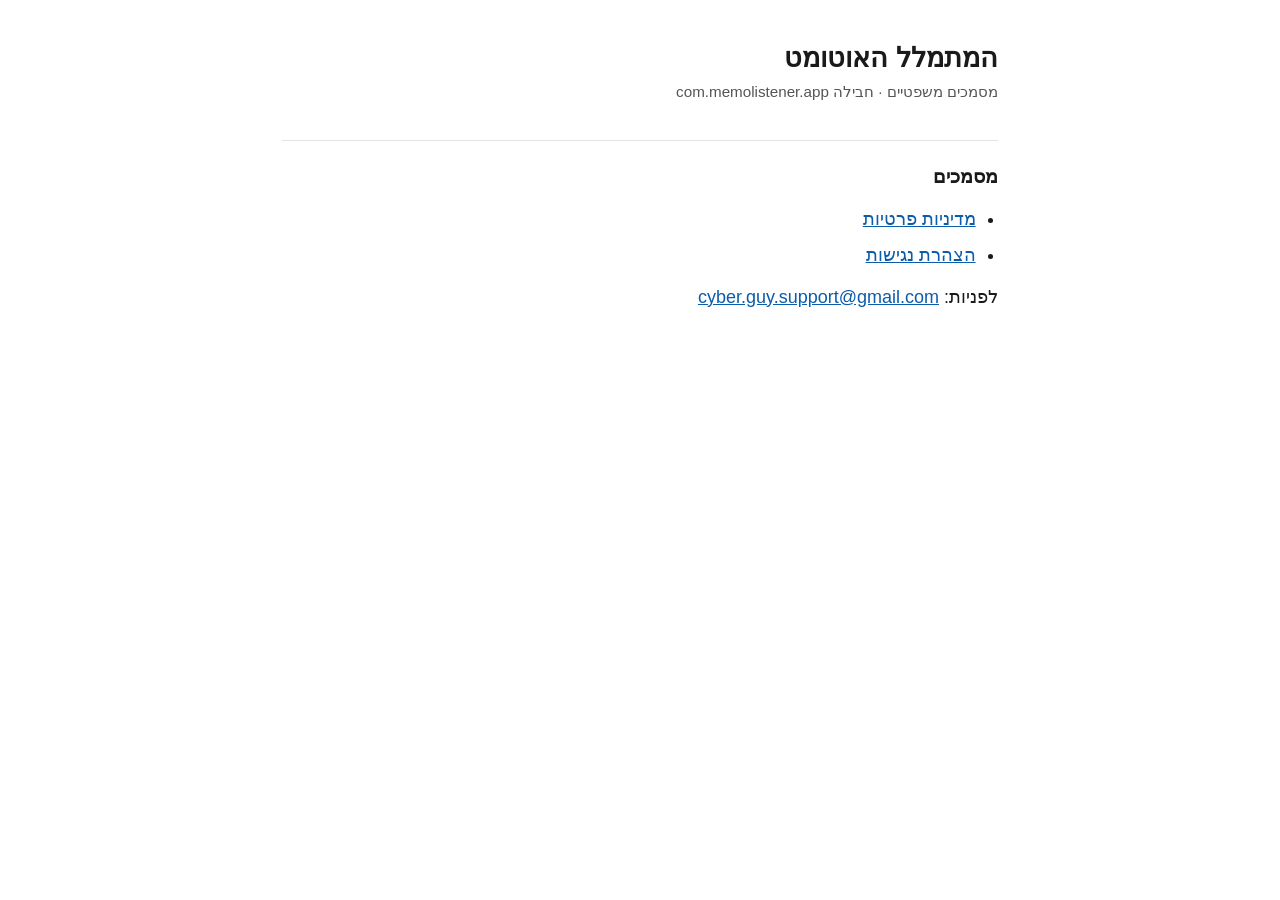
<file: index.html>
<!DOCTYPE html>
<html lang="he" dir="rtl">
<head>
<meta charset="utf-8">
<meta name="viewport" content="width=device-width, initial-scale=1">
<title>המתמלל האוטומט — מסמכים משפטיים</title>
<link rel="stylesheet" href="style.css">
</head>
<body>
<main>
<h1>המתמלל האוטומט</h1>
<p class="meta">מסמכים משפטיים · חבילה com.memolistener.app</p>
<h2>מסמכים</h2>
<ul>
<li><a href="privacy-policy/">מדיניות פרטיות</a></li>
<li><a href="accessibility/">הצהרת נגישות</a></li>
</ul>
<p>לפניות: <a href="mailto:cyber.guy.support@gmail.com">cyber.guy.support@gmail.com</a></p>
</main>
</body>
</html>
</file>
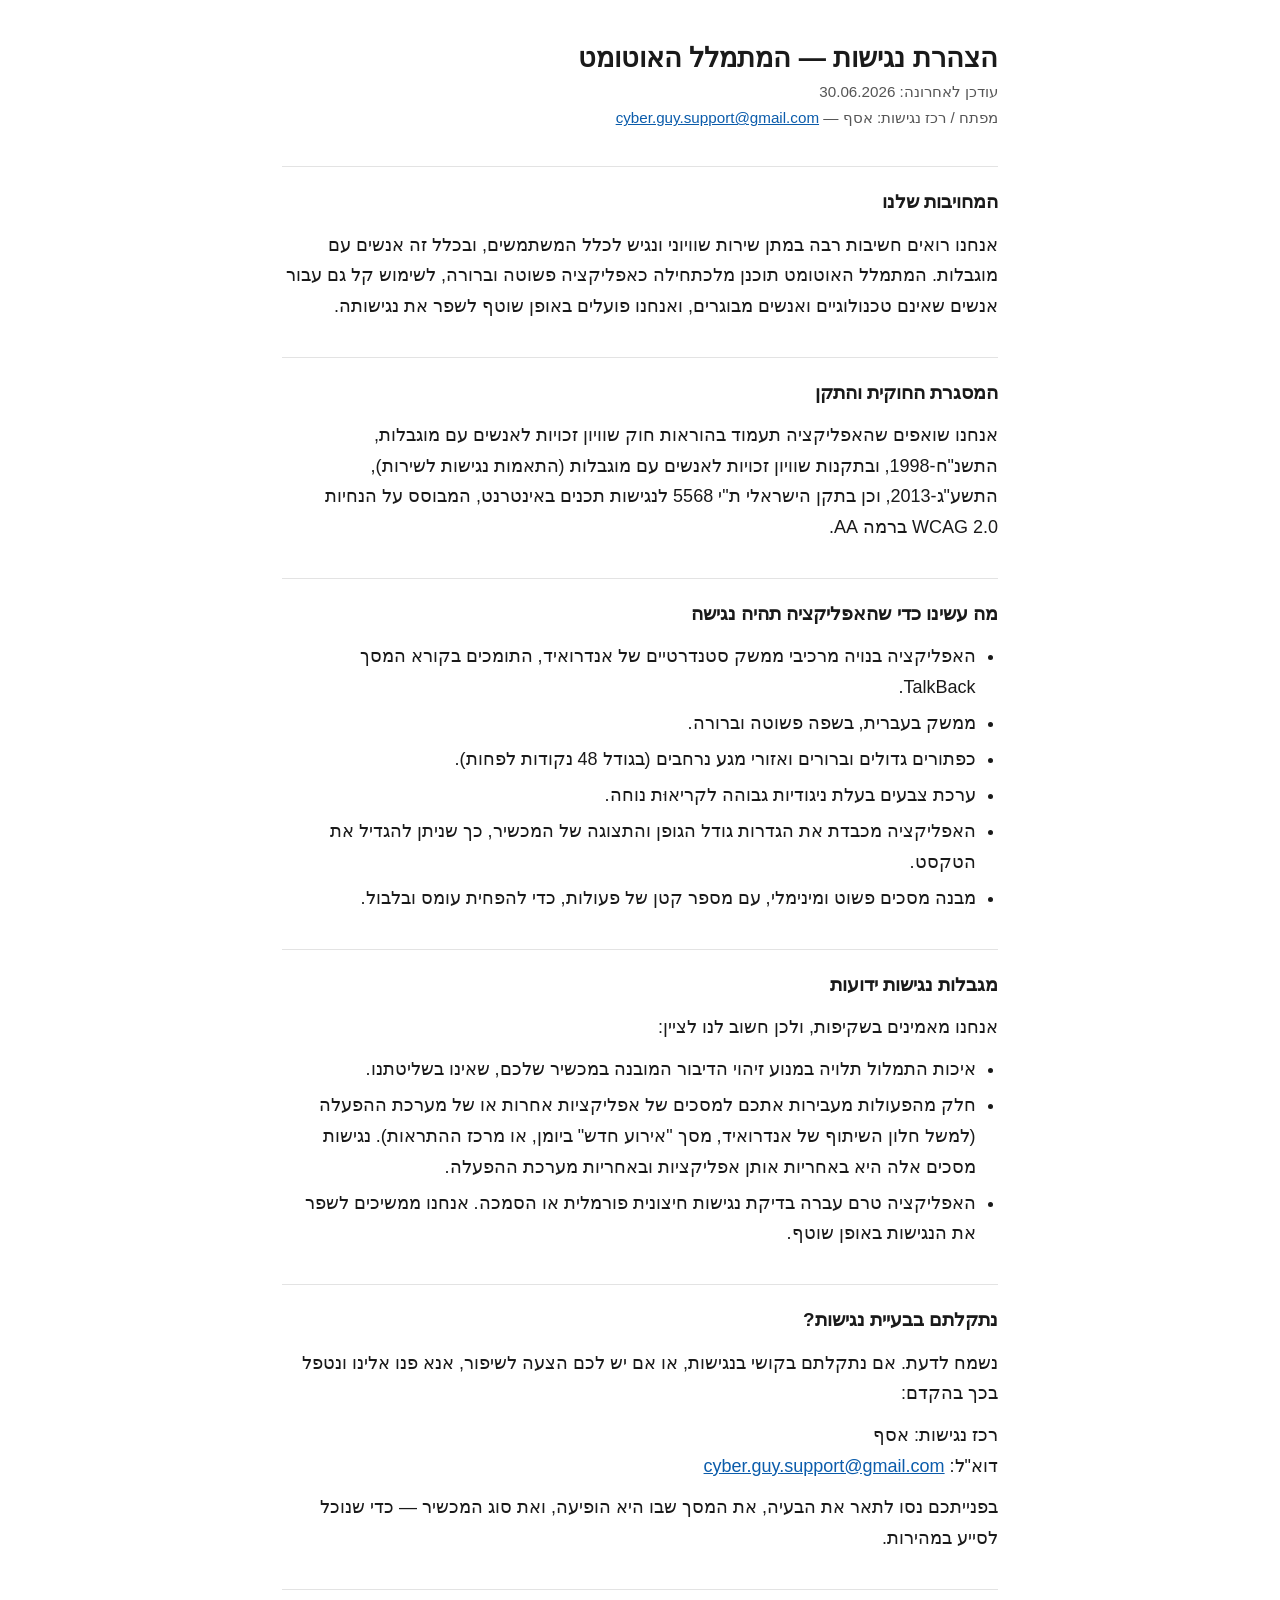
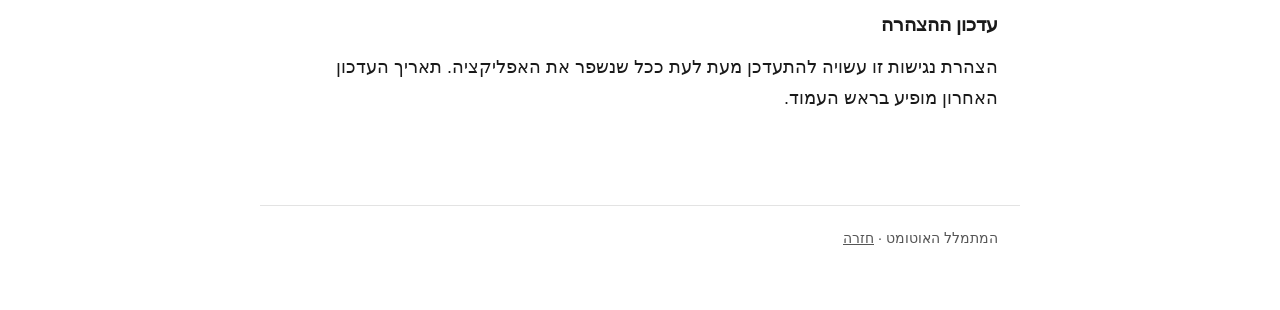
<file: accessibility/index.html>
<!DOCTYPE html>
<html lang="he" dir="rtl">
<head>
<meta charset="utf-8">
<meta name="viewport" content="width=device-width, initial-scale=1">
<title>הצהרת נגישות — המתמלל האוטומט</title>
<meta name="robots" content="index, follow">
<link rel="stylesheet" href="../style.css">
</head>
<body>
<main>
<h1>הצהרת נגישות — המתמלל האוטומט</h1>
<p class="meta">עודכן לאחרונה: 30.06.2026</p>
<p class="meta">מפתח / רכז נגישות: אסף — <a href="mailto:cyber.guy.support@gmail.com">cyber.guy.support@gmail.com</a></p>

<h2>המחויבות שלנו</h2>
<p>אנחנו רואים חשיבות רבה במתן שירות שוויוני ונגיש לכלל המשתמשים, ובכלל זה אנשים עם מוגבלות. המתמלל האוטומט תוכנן מלכתחילה כאפליקציה פשוטה וברורה, לשימוש קל גם עבור אנשים שאינם טכנולוגיים ואנשים מבוגרים, ואנחנו פועלים באופן שוטף לשפר את נגישותה.</p>

<h2>המסגרת החוקית והתקן</h2>
<p>אנחנו שואפים שהאפליקציה תעמוד בהוראות חוק שוויון זכויות לאנשים עם מוגבלות, התשנ"ח-1998, ובתקנות שוויון זכויות לאנשים עם מוגבלות (התאמות נגישות לשירות), התשע"ג-2013, וכן בתקן הישראלי ת"י 5568 לנגישות תכנים באינטרנט, המבוסס על הנחיות WCAG 2.0 ברמה AA.</p>

<h2>מה עשינו כדי שהאפליקציה תהיה נגישה</h2>
<ul>
<li>האפליקציה בנויה מרכיבי ממשק סטנדרטיים של אנדרואיד, התומכים בקורא המסך TalkBack.</li>
<li>ממשק בעברית, בשפה פשוטה וברורה.</li>
<li>כפתורים גדולים וברורים ואזורי מגע נרחבים (בגודל 48 נקודות לפחות).</li>
<li>ערכת צבעים בעלת ניגודיות גבוהה לקריאוּת נוחה.</li>
<li>האפליקציה מכבדת את הגדרות גודל הגופן והתצוגה של המכשיר, כך שניתן להגדיל את הטקסט.</li>
<li>מבנה מסכים פשוט ומינימלי, עם מספר קטן של פעולות, כדי להפחית עומס ובלבול.</li>
</ul>

<h2>מגבלות נגישות ידועות</h2>
<p>אנחנו מאמינים בשקיפות, ולכן חשוב לנו לציין:</p>
<ul>
<li>איכות התמלול תלויה במנוע זיהוי הדיבור המובנה במכשיר שלכם, שאינו בשליטתנו.</li>
<li>חלק מהפעולות מעבירות אתכם למסכים של אפליקציות אחרות או של מערכת ההפעלה (למשל חלון השיתוף של אנדרואיד, מסך "אירוע חדש" ביומן, או מרכז ההתראות). נגישות מסכים אלה היא באחריות אותן אפליקציות ובאחריות מערכת ההפעלה.</li>
<li>האפליקציה טרם עברה בדיקת נגישות חיצונית פורמלית או הסמכה. אנחנו ממשיכים לשפר את הנגישות באופן שוטף.</li>
</ul>

<h2>נתקלתם בבעיית נגישות?</h2>
<p>נשמח לדעת. אם נתקלתם בקושי בנגישות, או אם יש לכם הצעה לשיפור, אנא פנו אלינו ונטפל בכך בהקדם:</p>
<p>רכז נגישות: אסף<br>
דוא"ל: <a href="mailto:cyber.guy.support@gmail.com">cyber.guy.support@gmail.com</a></p>
<p>בפנייתכם נסו לתאר את הבעיה, את המסך שבו היא הופיעה, ואת סוג המכשיר — כדי שנוכל לסייע במהירות.</p>

<h2>עדכון ההצהרה</h2>
<p>הצהרת נגישות זו עשויה להתעדכן מעת לעת ככל שנשפר את האפליקציה. תאריך העדכון האחרון מופיע בראש העמוד.</p>
</main>
<footer>
המתמלל האוטומט · <a href="../">חזרה</a>
</footer>
</body>
</html>
</file>
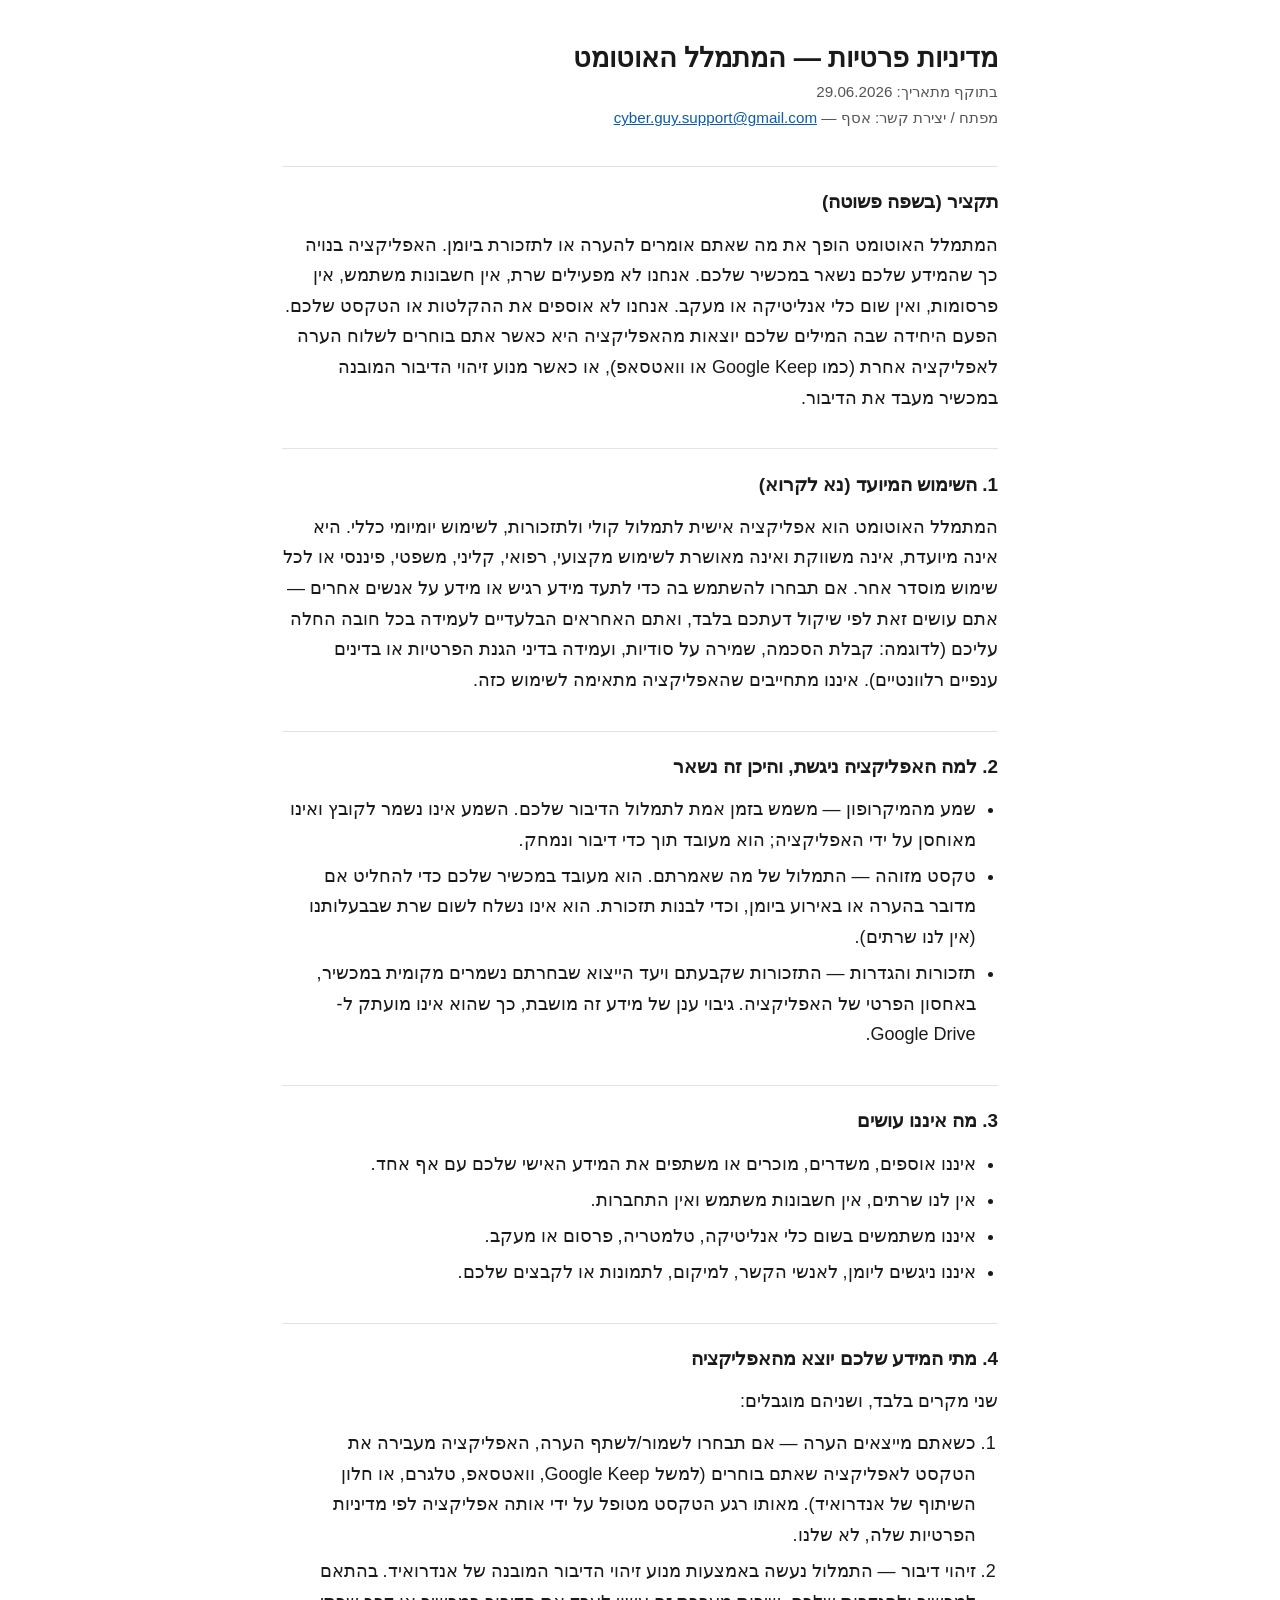
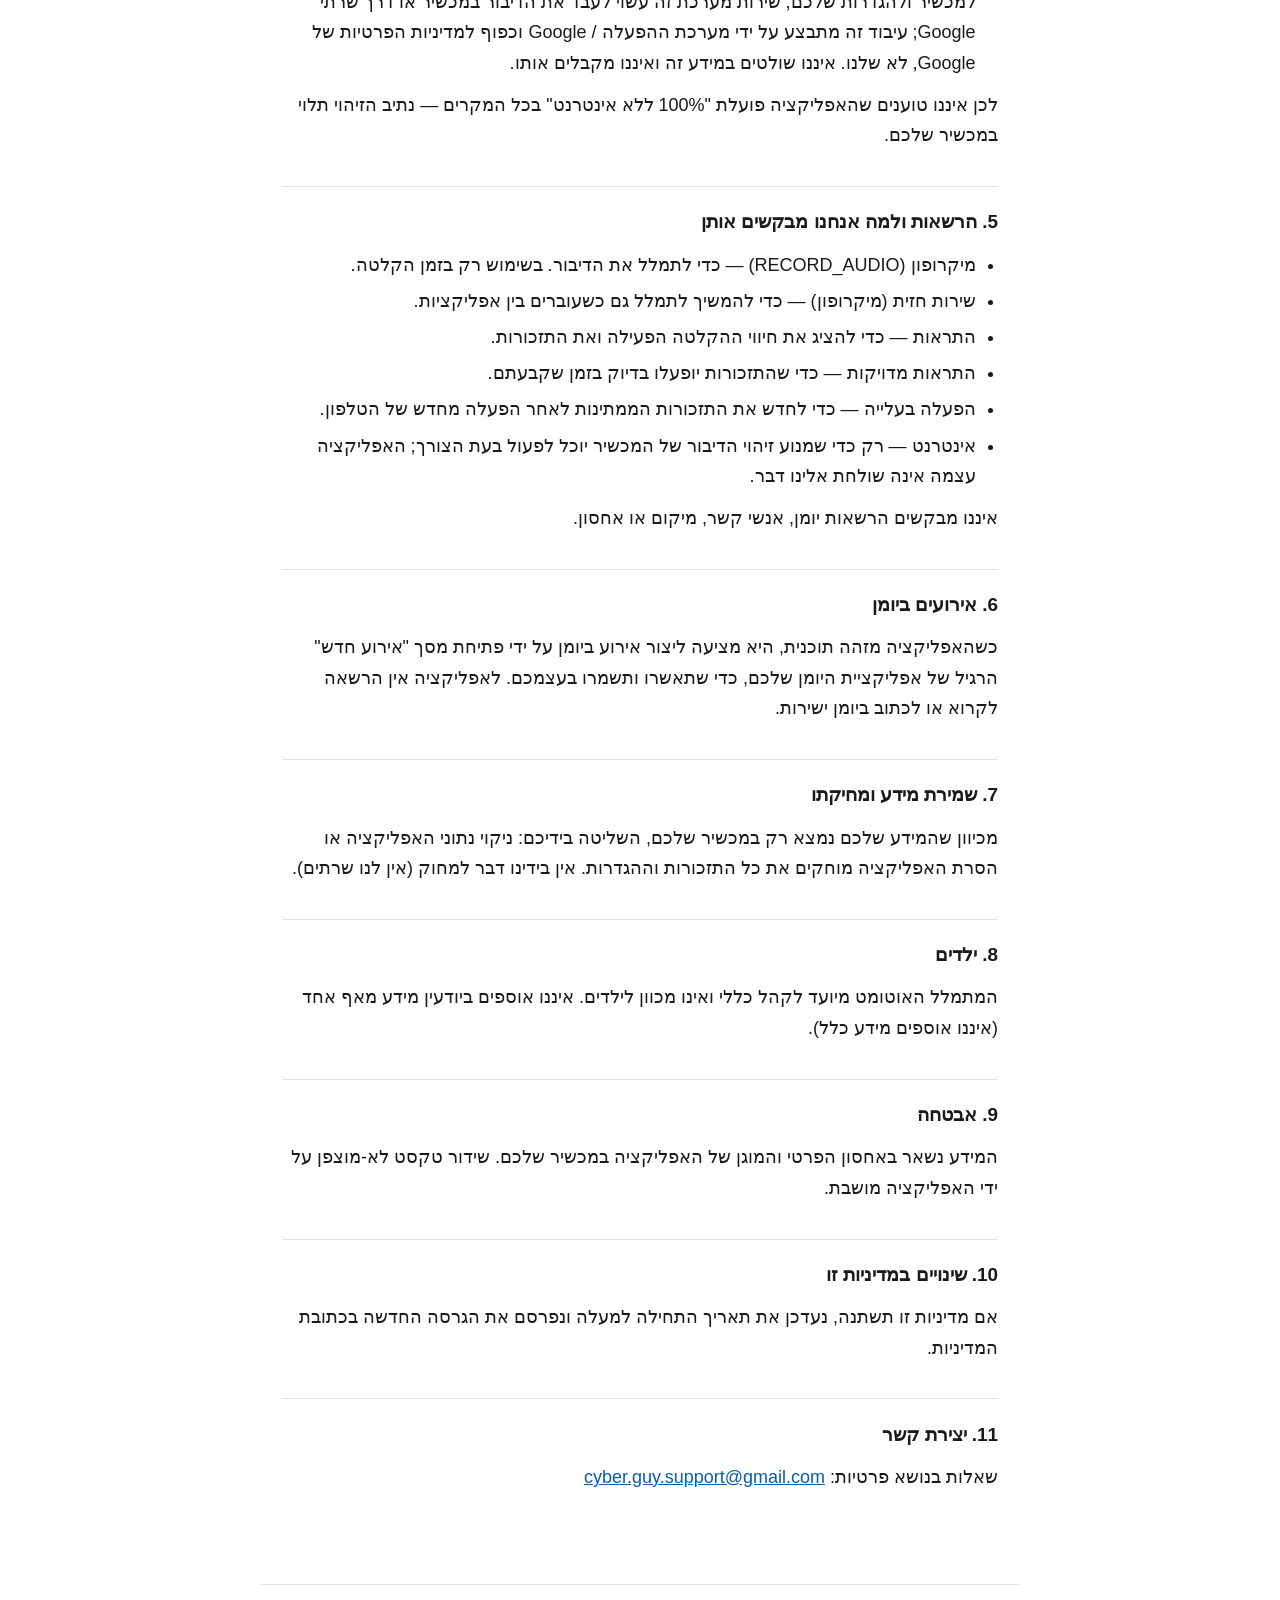
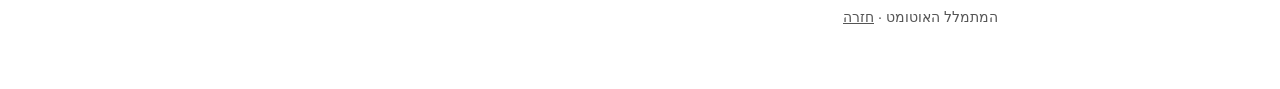
<file: privacy-policy/index.html>
<!DOCTYPE html>
<html lang="he" dir="rtl">
<head>
<meta charset="utf-8">
<meta name="viewport" content="width=device-width, initial-scale=1">
<title>מדיניות פרטיות — המתמלל האוטומט</title>
<meta name="robots" content="index, follow">
<link rel="stylesheet" href="../style.css">
</head>
<body>
<main>
<h1>מדיניות פרטיות — המתמלל האוטומט</h1>
<p class="meta">בתוקף מתאריך: 29.06.2026</p>
<p class="meta">מפתח / יצירת קשר: אסף — <a href="mailto:cyber.guy.support@gmail.com">cyber.guy.support@gmail.com</a></p>

<h2>תקציר (בשפה פשוטה)</h2>
<p>המתמלל האוטומט הופך את מה שאתם אומרים להערה או לתזכורת ביומן. האפליקציה בנויה כך שהמידע שלכם נשאר במכשיר שלכם. אנחנו לא מפעילים שרת, אין חשבונות משתמש, אין פרסומות, ואין שום כלי אנליטיקה או מעקב. אנחנו לא אוספים את ההקלטות או הטקסט שלכם. הפעם היחידה שבה המילים שלכם יוצאות מהאפליקציה היא כאשר אתם בוחרים לשלוח הערה לאפליקציה אחרת (כמו Google Keep או וואטסאפ), או כאשר מנוע זיהוי הדיבור המובנה במכשיר מעבד את הדיבור.</p>

<h2>1. השימוש המיועד (נא לקרוא)</h2>
<p>המתמלל האוטומט הוא אפליקציה אישית לתמלול קולי ולתזכורות, לשימוש יומיומי כללי. היא אינה מיועדת, אינה משווקת ואינה מאושרת לשימוש מקצועי, רפואי, קליני, משפטי, פיננסי או לכל שימוש מוסדר אחר. אם תבחרו להשתמש בה כדי לתעד מידע רגיש או מידע על אנשים אחרים — אתם עושים זאת לפי שיקול דעתכם בלבד, ואתם האחראים הבלעדיים לעמידה בכל חובה החלה עליכם (לדוגמה: קבלת הסכמה, שמירה על סודיות, ועמידה בדיני הגנת הפרטיות או בדינים ענפיים רלוונטיים). איננו מתחייבים שהאפליקציה מתאימה לשימוש כזה.</p>

<h2>2. למה האפליקציה ניגשת, והיכן זה נשאר</h2>
<ul>
<li>שמע מהמיקרופון — משמש בזמן אמת לתמלול הדיבור שלכם. השמע אינו נשמר לקובץ ואינו מאוחסן על ידי האפליקציה; הוא מעובד תוך כדי דיבור ונמחק.</li>
<li>טקסט מזוהה — התמלול של מה שאמרתם. הוא מעובד במכשיר שלכם כדי להחליט אם מדובר בהערה או באירוע ביומן, וכדי לבנות תזכורת. הוא אינו נשלח לשום שרת שבבעלותנו (אין לנו שרתים).</li>
<li>תזכורות והגדרות — התזכורות שקבעתם ויעד הייצוא שבחרתם נשמרים מקומית במכשיר, באחסון הפרטי של האפליקציה. גיבוי ענן של מידע זה מושבת, כך שהוא אינו מועתק ל-Google Drive.</li>
</ul>

<h2>3. מה איננו עושים</h2>
<ul>
<li>איננו אוספים, משדרים, מוכרים או משתפים את המידע האישי שלכם עם אף אחד.</li>
<li>אין לנו שרתים, אין חשבונות משתמש ואין התחברות.</li>
<li>איננו משתמשים בשום כלי אנליטיקה, טלמטריה, פרסום או מעקב.</li>
<li>איננו ניגשים ליומן, לאנשי הקשר, למיקום, לתמונות או לקבצים שלכם.</li>
</ul>

<h2>4. מתי המידע שלכם יוצא מהאפליקציה</h2>
<p>שני מקרים בלבד, ושניהם מוגבלים:</p>
<ol>
<li>כשאתם מייצאים הערה — אם תבחרו לשמור/לשתף הערה, האפליקציה מעבירה את הטקסט לאפליקציה שאתם בוחרים (למשל Google Keep, וואטסאפ, טלגרם, או חלון השיתוף של אנדרואיד). מאותו רגע הטקסט מטופל על ידי אותה אפליקציה לפי מדיניות הפרטיות שלה, לא שלנו.</li>
<li>זיהוי דיבור — התמלול נעשה באמצעות מנוע זיהוי הדיבור המובנה של אנדרואיד. בהתאם למכשיר ולהגדרות שלכם, שירות מערכת זה עשוי לעבד את הדיבור במכשיר או דרך שרתי Google; עיבוד זה מתבצע על ידי מערכת ההפעלה / Google וכפוף למדיניות הפרטיות של Google, לא שלנו. איננו שולטים במידע זה ואיננו מקבלים אותו.</li>
</ol>
<p>לכן איננו טוענים שהאפליקציה פועלת "100% ללא אינטרנט" בכל המקרים — נתיב הזיהוי תלוי במכשיר שלכם.</p>

<h2>5. הרשאות ולמה אנחנו מבקשים אותן</h2>
<ul>
<li>מיקרופון (RECORD_AUDIO) — כדי לתמלל את הדיבור. בשימוש רק בזמן הקלטה.</li>
<li>שירות חזית (מיקרופון) — כדי להמשיך לתמלל גם כשעוברים בין אפליקציות.</li>
<li>התראות — כדי להציג את חיווי ההקלטה הפעילה ואת התזכורות.</li>
<li>התראות מדויקות — כדי שהתזכורות יופעלו בדיוק בזמן שקבעתם.</li>
<li>הפעלה בעלייה — כדי לחדש את התזכורות הממתינות לאחר הפעלה מחדש של הטלפון.</li>
<li>אינטרנט — רק כדי שמנוע זיהוי הדיבור של המכשיר יוכל לפעול בעת הצורך; האפליקציה עצמה אינה שולחת אלינו דבר.</li>
</ul>
<p>איננו מבקשים הרשאות יומן, אנשי קשר, מיקום או אחסון.</p>

<h2>6. אירועים ביומן</h2>
<p>כשהאפליקציה מזהה תוכנית, היא מציעה ליצור אירוע ביומן על ידי פתיחת מסך "אירוע חדש" הרגיל של אפליקציית היומן שלכם, כדי שתאשרו ותשמרו בעצמכם. לאפליקציה אין הרשאה לקרוא או לכתוב ביומן ישירות.</p>

<h2>7. שמירת מידע ומחיקתו</h2>
<p>מכיוון שהמידע שלכם נמצא רק במכשיר שלכם, השליטה בידיכם: ניקוי נתוני האפליקציה או הסרת האפליקציה מוחקים את כל התזכורות וההגדרות. אין בידינו דבר למחוק (אין לנו שרתים).</p>

<h2>8. ילדים</h2>
<p>המתמלל האוטומט מיועד לקהל כללי ואינו מכוון לילדים. איננו אוספים ביודעין מידע מאף אחד (איננו אוספים מידע כלל).</p>

<h2>9. אבטחה</h2>
<p>המידע נשאר באחסון הפרטי והמוגן של האפליקציה במכשיר שלכם. שידור טקסט לא-מוצפן על ידי האפליקציה מושבת.</p>

<h2>10. שינויים במדיניות זו</h2>
<p>אם מדיניות זו תשתנה, נעדכן את תאריך התחילה למעלה ונפרסם את הגרסה החדשה בכתובת המדיניות.</p>

<h2>11. יצירת קשר</h2>
<p>שאלות בנושא פרטיות: <a href="mailto:cyber.guy.support@gmail.com">cyber.guy.support@gmail.com</a></p>
</main>
<footer>
המתמלל האוטומט · <a href="../">חזרה</a>
</footer>
</body>
</html>
</file>
<file: style.css>
:root {
  --ink: #1a1a1a;
  --muted: #555;
  --bg: #ffffff;
  --rule: #e3e3e3;
  --link: #0b5cab;
}

* { box-sizing: border-box; }

html { -webkit-text-size-adjust: 100%; }

body {
  direction: rtl;
  margin: 0;
  background: var(--bg);
  color: var(--ink);
  font-family: "Segoe UI", "Noto Sans Hebrew", Arial, sans-serif;
  font-size: 18px;
  line-height: 1.7;
}

main {
  max-width: 760px;
  margin: 0 auto;
  padding: 40px 22px 80px;
}

h1 {
  font-size: 1.7rem;
  line-height: 1.3;
  margin: 0 0 4px;
}

.meta {
  color: var(--muted);
  font-size: 0.95rem;
  margin: 0;
}

.meta + .meta { margin-bottom: 8px; }

h2 {
  font-size: 1.18rem;
  margin: 2.2rem 0 0.6rem;
  padding-top: 1.2rem;
  border-top: 1px solid var(--rule);
}

p { margin: 0.7rem 0; }

ul, ol { margin: 0.7rem 0; padding-inline-start: 1.4rem; }

li { margin: 0.35rem 0; }

a { color: var(--link); }

footer {
  max-width: 760px;
  margin: 0 auto;
  padding: 20px 22px 60px;
  color: var(--muted);
  font-size: 0.9rem;
  border-top: 1px solid var(--rule);
}

footer a { color: var(--muted); }
</file>
